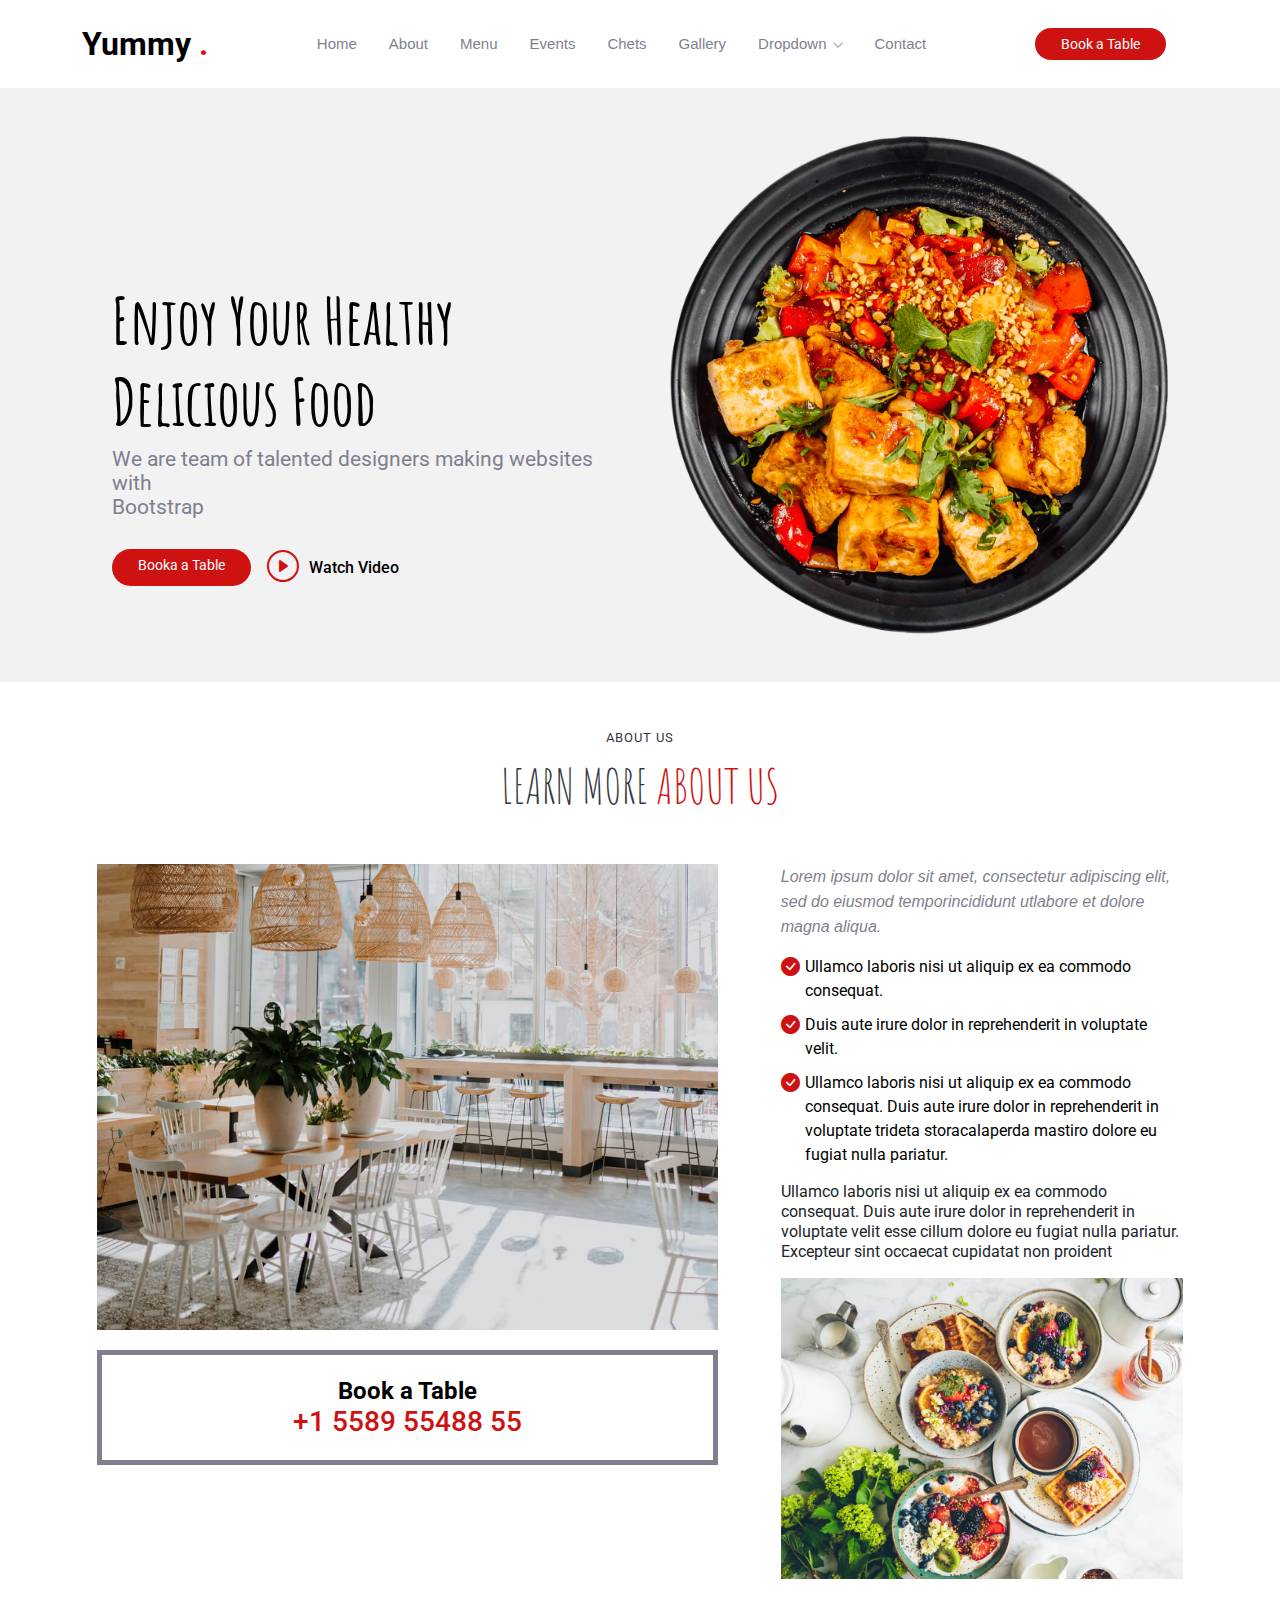
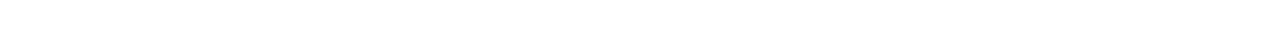
<file: index.html>
<!DOCTYPE html>
<html lang="en">

<head>
    <meta charset="UTF-8">
    <meta name="viewport" content="width=device-width, initial-scale=1.0">
    <title>SAGAR-yummy</title>
    <link rel="stylesheet" href="https://cdn.jsdelivr.net/npm/bootstrap-icons@1.13.1/font/bootstrap-icons.min.css">
    <link rel="stylesheet" href="./css/style.css" type="text/css">
    <link rel="stylesheet" href="./css/media.css" type="text/css">
</head>

<body>
    <header>
        <div class="container container-xl container-md container-lg container-sm container-xs">
            <div class="navbar d-flex justify-content-between align-item-center">
                <h1>Yummy <span style="color:#ce1212">.</span></h1>
                <nav>
                    <ul class="d-flex ">
                        <li>
                            <a href="#">Home</a>
                        </li>
                        <li>
                            <a href="#">About</a>
                        </li>
                        <li>
                            <a href="#">Menu</a>
                        </li>
                        <li>
                            <a href="#">Events</a>
                        </li>
                        <li>
                            <a href="#">Chets</a>
                        </li>
                        <li>
                            <a href="#">Gallery</a>
                        </li>
                        <li>
                            <a href="#">Dropdown</a>
                            <i class="bi bi-chevron-down"></i>
                            <div class="menubar">
                                <div class="menubar-items">
                                    <ul>
                                        <li><a href="">Dropdown 1</a></li>
                                        <li><a href="">Dropdown 2</a></li>
                                        <li><a href="">Dropdown 3</a></li>
                                        <li><a href="">Dropdown 4</a></li>
                                    </ul>
                                </div>
                            </div>
                        </li>
                        <li>
                            <a href="#">Contact</a>
                        </li>
                    </ul>
                </nav>
                <div class="d-flex align-item-center">
                    <button>Book a Table</button>
                    <i class="bi bi-list"></i>
                </div>
            </div>
        </div>
    </header>
    <main>
        <section class="hero py-3">
            <div class="container container-xl container-md container-lg container-sm container-xs">
                <div class="row">
                    <div class="col-6 col-md-12 order-2">
                        <div class="hero-content d-flex flex-column h-100 justify-content-center mt-3">
                            <h2>Enjoy Your Healthy <br> Delicious Food</h2>
                            <p>We are team of talented designers making websites with <br> Bootstrap</p>
                            <div class="btn-group d-flex ">
                                <a href="#" class="me-1">Booka a Table</a>
                                <a href="#" class="d-flex align-item-center">
                                    <i class="bi bi-play-circle"></i>
                                    <span>Watch Video</span>
                                </a>
                            </div>
                        </div>
                    </div>
                    <div class="col-6 col-md-12 order-1">
                        <div class="hero-img">
                            <img src="./images/hero-img.png" alt="hero-img">
                        </div>
                    </div>
                </div>
            </div>
        </section>
        <section class="about py-3">
            <div class="container container-xl container-md container-lg container-sm container-xs">

                <div class="about-heading">
                    <h2>ABOUT US</h2>
                    <p class="pb-2">LEARN MORE<span> ABOUT US</span></p>
                </div>

                <div class="row py-1">
                    <div class="col-7 col-md-12 order-1">
                        <img src="./images/about.jpg" alt="">
                        <div class="table">
                            <h3>Book a Table</h3>
                            <p>+1 5589 55488 55</p>
                        </div>
                    </div>
                    <div class="col-5 right ps-3 col-md-12 order-2">
                        <p class="mb-1">
                            Lorem ipsum dolor sit amet, consectetur adipiscing elit, sed do eiusmod temporincididunt
                            utlabore et dolore magna aliqua.
                        </p>
                        <ul>
                            <li>
                                Ullamco laboris nisi ut aliquip ex ea commodo consequat.
                            </li>
                            <li>
                                Duis aute irure dolor in reprehenderit in voluptate velit.
                            </li>
                            <li>
                                Ullamco laboris nisi ut aliquip ex ea commodo consequat. Duis aute irure dolor in reprehenderit in voluptate trideta storacalaperda mastiro dolore eu fugiat nulla
                                pariatur.
                            </li>
                        </ul>
                        <p class="mb-1">
                            Ullamco laboris nisi ut aliquip ex ea commodo consequat. Duis aute irure dolor in
                            reprehenderit in voluptate velit esse cillum dolore eu fugiat nulla pariatur. Excepteur sint
                            occaecat cupidatat non
                            proident
                        </p>
                        <img src="./images/about-2.jpg" alt="">
                    </div>
                </div>

            </div>
        </section>
    </main>
</body>

</html>
</file>
<file: css/style.css>
@import url('https://fonts.googleapis.com/css2?family=Amatic+SC:wght@400;700&display=swap');
@import url('https://fonts.googleapis.com/css2?family=Roboto:ital,wght@0,100..900;1,100..900&display=swap');
:root {
    --background-color: #ffffff;
    --default-color: #212529;
    --heading-color: #37373f;
    --accent-color: #ce1212;
    --surface-color: #ffffff;
    --contrast-color: #ffffff;
    --nav-color: #7f7f90;

    --font-amatic:"Amatic SC", sans-serif;
    --font-roboto:"Roboto", sans-serif;
}

* {
    margin: 0;
    padding: 0;
    box-sizing: border-box;
}

.container {
    max-width: 1320px;
    padding: 0 15px;
    margin: 0 auto;
}

ul {
    list-style: none;
}

a {
    text-decoration: none;
    display: inline-block;
    color: initial;
}

img {
    display: block;
    width: 100%;
}

.d-flex {
    display: flex;
}
.flex-column{
    flex-direction: column;
}
.h-100{
    height: 100%;
}
.justify-content-center{
    justify-content: center;
}
/* row and column start */
.row {
    display: flex;
    flex-wrap: wrap;
}

.col-1 {
    width: 8.33%;
    padding: 0 15px;
}

.col-2 {
    width: 16.66%;
    padding: 0 15px;
}

.col-3 {
    width: 25%;
    padding: 0 15px;

}

.col-4 {
    width: 33.22%;
    padding: 0 15px;
}

.col-5 {
    width: 41.65%;
    padding: 0 15px;
}

.col-6 {
    width: 50%;
    padding: 0 30px;

}

.col-7 {
    width: 58.31%;
    padding: 0 15px;
}

.col-8 {
    width: 66.64%;
    padding: 0 15px;
}

.col-9 {
    width: 75%;
    padding: 0 15px;
}


.col-10 {
    width: 83.3%;

    padding: 0 15px;
}

.col-11 {
    width: 91.63%;
    padding: 0 15px;
}

.col-12 {
    width: 100%;
    padding: 0 15px;
}


/* row cloumn end */

/* margin start  */

.mt-1 {
    margin-top: 1rem;
}

.mt-2 {
    margin-top: 2rem;
}

.mt-3 {
    margin-top: 3rem;
}

.mt-4 {
    margin-top: 4rem;
}

.mt-5 {
    margin-top: 5rem;
}

.me-1 {
    margin-right: 1rem;
}

.me-2 {
    margin-right: 2rem;
}

.me-3 {
    margin-right: 3rem;
}

.me-4 {
    margin-right: 4rem;
}

.me-5 {
    margin-right: 5rem;
}

.mb-1 {
    margin-bottom: 1rem;
}

.mb-2 {
    margin-bottom: 2rem;
}

.mb-3 {
    margin-bottom: 3rem;
}

.mb-4 {
    margin-bottom: 4rem;
}

.mb-5 {
    margin-bottom: 5rem;
}

.ms-1 {
    margin-left: 1rem;
}

.ms-2 {
    margin-left: 2rem;
}

.ms-3 {
    margin-left: 3rem;
}

.ms-4 {
    margin-left: 4rem;
}

.ms-5 {
    margin-left: 5rem;
}

.my-1 {
    margin: 1rem 0;
}

.my-2 {
    margin: 2rem 0;
}

.my-3 {
    margin: 3rem 0;
}

.my-4 {
    margin: 4rem 0;
}

.my-5 {
    margin: 5rem 0;
}

.mx-1 {
    margin: 0 1rem;
}

.mx-2 {
    margin: 0 2rem;
}

.mx-3 {
    margin: 0 3rem;
}

.mx-4 {
    margin: 0 4rem;
}

.mx-5 {
    margin: 0 5rem;
}

.m-1 {
    margin: 1rem;
}

.m-2 {
    margin: 2rem;
}

.m-3 {
    margin: 3rem;
}

.m-4 {
    margin: 4rem;
}

.m-5 {
    margin: 5rem;
}

/* margin end  */

/* ---------------------------------------------------------------------------------------------- */
/* padding start */

/* padding-top start*/
.pt-1 {
    padding-top: 1rem;
}

.pt-2 {
    padding-top: 2rem;
}

.pt-3 {
    padding-top: 3rem;
}

.pt-4 {
    padding-top: 4rem;
}

.pt-5 {
    padding-top: 5rem;
}

/* padding-top end */

/* padding-right start */
.pe-1 {
    padding-right: 1rem;
}

.pe-2 {
    padding-right: 2rem;
}

.pe-3 {
    padding-right: 3rem;
}

.pe-4 {
    padding-right: 4rem;
}

.pe-5 {
    padding-right: 5rem;
}

/* padding-right end */

/* padding bottom start */
.pb-1 {
    padding-bottom: 1rem;
}

.pb-2 {
    padding-bottom: 2rem;
}

.pb-3 {
    padding-bottom: 3rem;
}

.pb-4 {
    padding-bottom: 4rem;
}

.pb-5 {
    padding-bottom: 5rem;
}

/* padding-bottom end */

/* padding left start */
.ps-1 {
    padding-left: 1rem;
}

.ps-2 {
    padding-left: 2rem;
}

.ps-3 {
    padding-left: 3rem;
}

.ps-4 {
    padding-left: 4rem;
}

.ps-5 {
    padding-left: 5rem;
}

/* padding left end */

/* padding y start */
.py-1 {
    padding: 1rem 0;
}

.py-2 {
    padding: 2rem 0;
}

.py-3 {
    padding: 3rem 0;
}

.py-4 {
    padding: 4rem 0;
}

.py-5 {
    padding: 5rem 0;
}

/* padding y end */

/* padding x start */
.px-1 {
    padding: 0 1rem;
}

.px-2 {
    padding: 0 2rem;
}

.px-3 {
    padding: 0 3rem;
}

.px-4 {
    padding: 0 4rem;
}

.px-5 {
    padding: 0 5rem;
}

/* padding x end */

/* all padding start */
.p-1 {
    padding: 1rem;
}

.p-2 {
    padding: 2rem;
}

.p-3 {
    padding: 3rem;
}

.p-4 {
    padding: 4rem;
}

.p-5 {
    padding: 5rem;
}

/* all padding end */
/* padding end */

/* ------------------------------------------------------------------------------------------------- */

/* display start */
.d-flex {
    display: flex;
}

.flex-column {
    flex-direction: column;
}

/* display end */
.justify-content-between {
    justify-content: space-between;
}

.justify-content-center {
    justify-content: center;
}

.align-item-center {
    align-items: center;
}

.float-left {
    float: right;
}

/* ------------------------------------------------------------------------------- */
/* header start  */
header{
    background-color: var(--background-color);
    padding: 20px 0;
    position: sticky;
    top: 0;
    z-index: 999;
}

header .container {
    position: relative;
}

header h1 {
    font-family: var(--font-roboto);
}

header ul li {
    padding: 15px 14px;
}

header ul li a {
    font-family: 'inter', sans-serif;
    font-size: 15px;
    color: var(--nav-color);
    font-weight: 500;
    padding: 0 2px;
    transition: 0.3s;
}

header ul li i {
    font-size: 12px;
    color: var(--nav-color);
    font-weight: 500;
}

header ul li i:hover {
    color: var(--heading-color);
}

header ul li a:hover {
    color: var(--heading-color);
}

header button,.btn-group a:first-child{
    background-color: var(--accent-color);
    padding: 8px 26px;
    font-size: 14px;
    font-weight: 400;
    border-radius: 50px;
    font-family: var(--font-roboto);
    color: var(--contrast-color);
    border: none;
    transition: 0.3s;
}

header button:hover {
    background-color: #be1212;
}

header .menubar {
    position: absolute;
    width: 150px;
    background-color: var(--background-color);
    box-shadow: rgba(100, 100, 111, 0.2) 0px 7px 29px 0px;
    opacity: 0;
    visibility: hidden;
    top: 110%;
    transition: all 0.7s ease-in-out;
}

nav>ul>li:hover .menubar {
    opacity: 1;
    visibility: visible;
    top: 100%;
}

.menubar ul li a {
    color: var(--nav-color);
}

.menubar ul li a:hover {
    color: var(--accent-color);
}

nav ul li a {
    position: relative;
    width: max-content;
}

nav ul li a::before {
    content: '';
    position: absolute;
    width: 0;
    height: 2px;
    background: var(--accent-color);
    transition: all 0.3s;
    bottom: -5px;
    left: 0;
    transition: all 0.3s;
}

nav ul li a:hover::before {
    width: 100%;
}

.menubar ul li a {
    position: relative;
}

.menubar ul li a::before {
    content: '';
    position: absolute;
    background: var(--background-color);
}

.bi-list {
    font-size: 22px;
    margin-left: 10px;
    visibility: hidden;
}

/* header end  */

/* main start  */

/* hero start  */
.hero{
    background-color:#f2f2f2;
}
.hero .hero-content h2{
    font-size: 64px;
    font-family: var(--font-amatic);
}
.hero .hero-content p{
    font-size: 21px;
    font-family: var(--font-roboto);
    margin-top: 5px;
    margin-bottom: 30px;
    color: var(--nav-color);
}
.btn-group i{
    font-size: 2rem;
    padding-right: 10px;
    color: var(--accent-color);
}
.btn-group span{
    font-family: var(--font-roboto);
    font-weight: 500;
    font-size: 16px;
    transition: 0.3s;
}
.btn-group span:hover{
    color: var(--accent-color);
}
.hero-img img {
    animation: up-down 2s ease-in-out infinite alternate-reverse;
}

@keyframes up-down {
    from {
        transform: translateY(0px);
    }
    to {
        transform: translateY(20px);
    }
}

/* hero end  */

/* about section start  */

.about-heading h2{
    font-size: 13px;
    font-family: var(--font-roboto);
    color: var(--heading-color);
    font-weight: 400;
    letter-spacing: 1px;
    text-align: center;
}
.about-heading p{
    font-size: 48px;
    font-family: var(--font-amatic);
    font-weight: 500;
    margin-top: 10px;
    text-align: center;
    color: var(--heading-color);
}
.about-heading p span{
    color: var(--accent-color);
}
.about .table{
    border: 5px  solid var(--nav-color);
    margin: 20px 0;
    padding: 22px;
    text-align: center;
    font-family: var(--font-roboto);
}
.about .table h3{
    font-size: 24px;
}
.about .table p{
    font-size: 28px;
    color: var(--accent-color);
    font-weight: 500;
}
.about img{
    background-size: cover;
}
.about .right ul li{
    display: flex;
    
}
.about .right p:first-child{
    font-style: italic;
    font-family: sans-serif;
    line-height: 25px;
    color: var(--nav-color);
    font-weight: 300;
}
.about .right ul{
    margin-bottom: 15px;
}
.about .right ul li{
    font-family: var(--font-roboto);
    padding-left: 1.5rem;
    font-size: 16px;
    line-height: 24px;
    margin-bottom: 10px;
    position: relative;
}
.about .right ul li::before{
    content: '\F26A';
    position: absolute;
    font-family: bootstrap-icons;
    left: 0;
    color: var(--accent-color);
    font-size: 19px;

}
.about .right ul + p{
    font-size: 16px;
    font-family: var(--font-roboto);
    color: var(--default-color);
    line-height: 20px;
}
/* about section end  */

/* main end  */
</file>
<file: css/media.css>
/* xl */
@media (max-width:1399px) {
    .container-xl {
        max-width: 1140px;
        padding: 0 12px;
    }
}

/* lg */
@media (max-width:1199px) {
    .container-lg {
        max-width: 960px;
        padding: 0 12px;

    }

    nav {
        display: none;
    }

    .bi-list {
        visibility: visible;
    }
}

/* md */
@media (max-width: 991px) {
    .container-md {
        max-width: 720px;
        padding: 0 12px;
    }

    .col-md-12 {
        width: 100%;
    }

    .order-1 {
        order: 1;
    }

    .order-2 {
        order: 2;
    }

    .mt-3 {
        margin-top: 3rem;
    }
}


/* sm */
@media (max-width:767px) {
    .container-sm {
        max-width: 540px;
        padding: 0 12px;
    }
}

/* xs */
@media (max-width:100%) {
    .container-xs {
        max-width: 100%;
        padding: 0 12px;
    }
}
</file>
